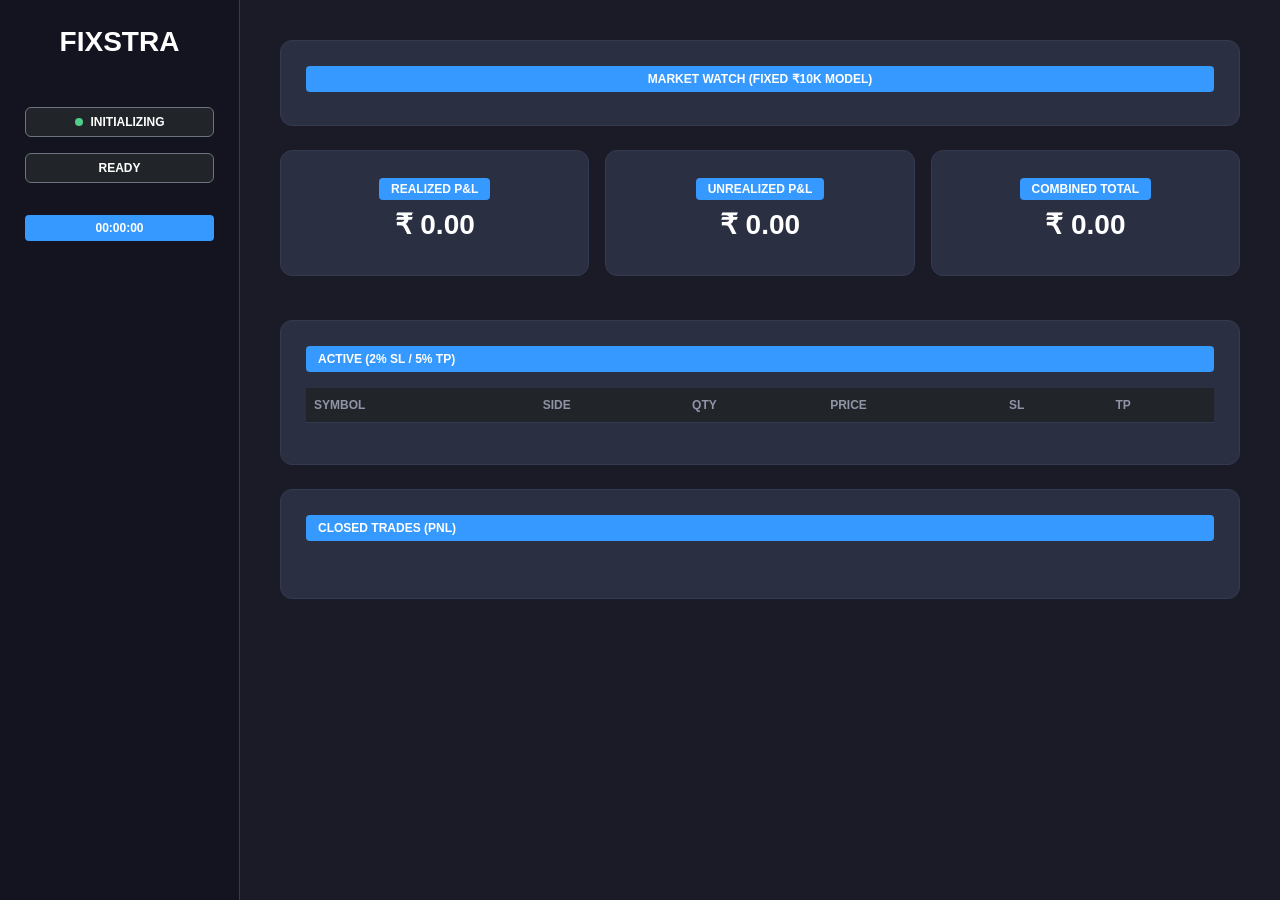
<file: templates/index.html>
<!doctype html>
<html>
<head>
  <meta charset="utf-8">
  <title>FIXSTRA | Pro Algorithmic Desk</title>
  <link rel="stylesheet" href="https://cdn.jsdelivr.net/npm/bootstrap@5.3.3/dist/css/bootstrap.min.css">
  <link rel="stylesheet" href="https://cdnjs.cloudflare.com/ajax/libs/font-awesome/6.0.0/css/all.min.css">
  <link rel="stylesheet" href="/static/styles.css">
</head>
<body>
  <div class="sidebar">
    <div class="h3 fw-bold mb-5 text-center">FIXSTRA</div>
    <div class="badge bg-dark border border-secondary w-100 p-2 mb-3"><span id="pulse-dot" class="heartbeat-dot"></span><span id="heartbeat-status">INITIALIZING</span></div>
    <div class="badge bg-dark border border-secondary w-100 p-2 mb-3"><span id="tg-status">READY</span></div>
    <div id="last-update" class="label-blue-bg w-100 text-center mt-3">00:00:00</div>
  </div>

  <div class="main-wrapper">
    <div class="summary-card mb-4">
        <div class="label-blue-bg mb-3 w-100">Market Watch (Fixed ₹10k Model)</div>
        <div class="row g-2 px-3" id="watch-grid"></div>
    </div>

    <div class="row g-3 mb-4">
        <div class="col-md-4"><div class="summary-card"><span class="label-blue-bg">Realized P&L</span><div class="h3 fw-bold mt-2" id="realized-val">₹ 0.00</div></div></div>
        <div class="col-md-4"><div class="summary-card"><span class="label-blue-bg">Unrealized P&L</span><div class="h3 fw-bold mt-2" id="unrealized-val">₹ 0.00</div></div></div>
        <div class="col-md-4"><div class="summary-card"><span class="label-blue-bg">Combined Total</span><div class="h3 fw-bold mt-2" id="combined-val">₹ 0.00</div></div></div>
    </div>

    <div class="summary-card text-start">
        <div class="label-blue-bg mb-3">Active (2% SL / 5% TP)</div>
        <table class="table table-dark">
            <thead><tr><th>SYMBOL</th><th>SIDE</th><th>QTY</th><th>PRICE</th><th>SL</th><th>TP</th></tr></thead>
            <tbody id="open-body"></tbody>
        </table>
    </div>

    <div class="summary-card text-start mt-4">
        <div class="label-blue-bg mb-3">Closed Trades (PnL)</div>
        <table class="table table-dark"><tbody id="closed-body"></tbody></table>
    </div>
  </div>

<script>
    const ws = new WebSocket(`ws://${window.location.host}/ws`);
    const fmt = (v) => v ? v.toLocaleString('en-IN', {minimumFractionDigits: 2}) : "0.00";
    ws.onmessage = (event) => {
        const d = JSON.parse(event.data);
        document.getElementById('heartbeat-status').innerText = d.market_status;
        document.getElementById('tg-status').innerText = d.telegram_status;
        document.getElementById('last-update').innerText = d.last_update;

        // FIXED: Updating Restored PnL Summary Cards
        document.getElementById('realized-val').innerText = `₹ ${fmt(d.realized_pnl)}`;
        document.getElementById('unrealized-val').innerText = `₹ ${fmt(d.unrealized_pnl)}`;
        document.getElementById('combined-val').innerText = `₹ ${fmt(d.combined_pnl)}`;

        let openHtml = '';
        for (const s in d.open_positions) {
            const p = d.open_positions[s];
            openHtml += `<tr><td>${s}</td><td>${p.side}</td><td>${p.qty}</td><td>₹ ${fmt(p.avg_price)}</td><td class="text-danger">₹ ${fmt(p.sl)}</td><td class="text-success">₹ ${fmt(p.tp)}</td></tr>`;
        }
        document.getElementById('open-body').innerHTML = openHtml || '<tr><td colspan="6" class="text-center py-4 text-muted">Awaiting Market Move...</td></tr>';
        
        document.getElementById('closed-body').innerHTML = d.closed_trades.map(t => `<tr><td>${t.symbol}</td><td class="${t.pnl >= 0 ? 'text-success':'text-danger'}">₹ ${fmt(t.pnl)}</td><td>Exit: ₹ ${fmt(t.exit_price)}</td></tr>`).join('');

        document.getElementById('watch-grid').innerHTML = Object.entries(d.live_prices).map(([sym, lp]) => `
            <div class="col-md-2 col-6"><div class="watch-card"><b>${sym}</b><br><span style="color: #ffeb3b;">₹ ${fmt(lp)}</span></div></div>
        `).join('');
    };
</script>
</body>
</html>
</file>
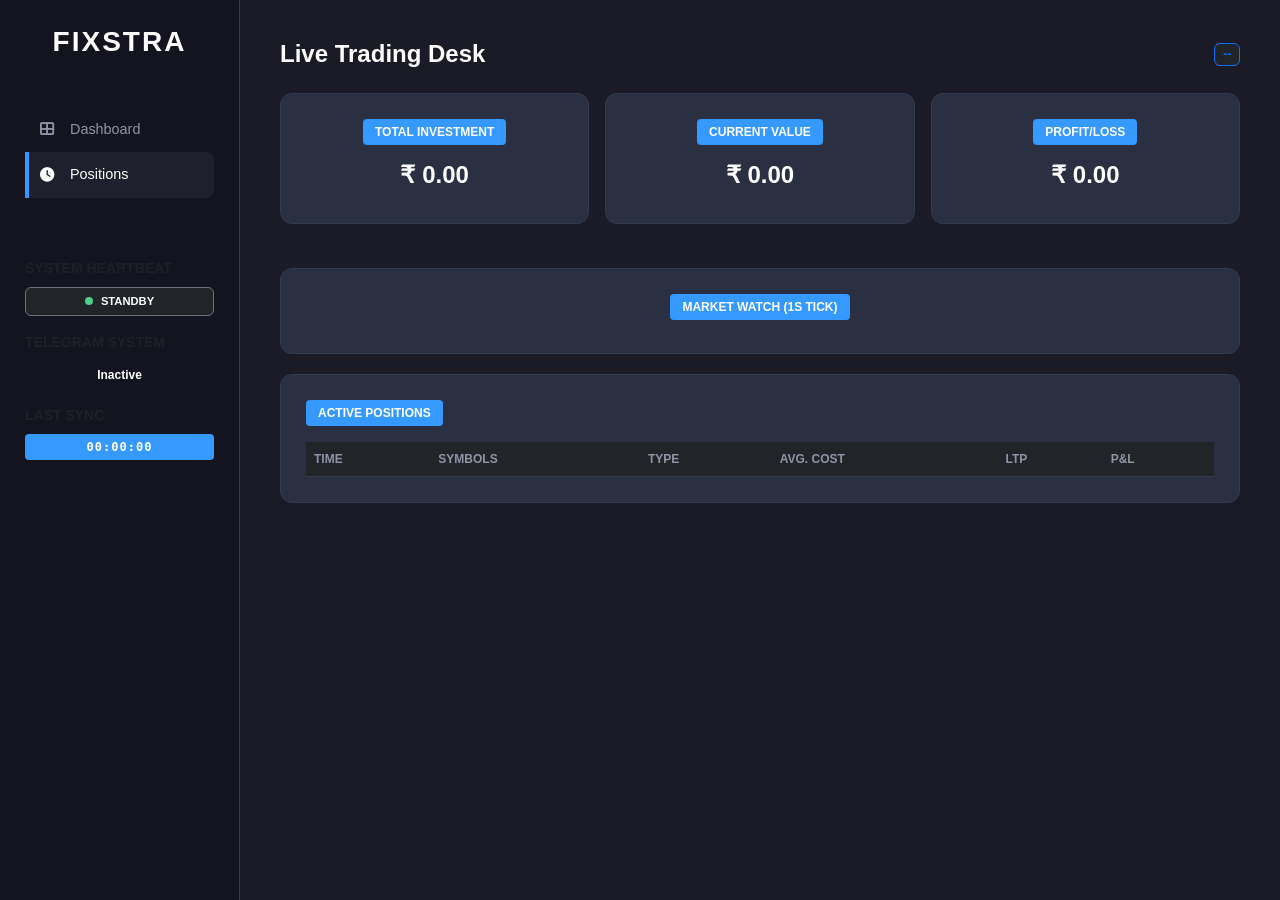
<file: backup/FIXSTRA-main/FIXSTRA-main/templates/index.html>
<!doctype html>
<html lang="en">
<head>
  <meta charset="utf-8">
  <title>FIXSTRA | Pro Algorithmic Desk</title>
  <link rel="stylesheet" href="https://cdn.jsdelivr.net/npm/bootstrap@5.3.3/dist/css/bootstrap.min.css">
  <link rel="stylesheet" href="https://cdnjs.cloudflare.com/ajax/libs/font-awesome/6.0.0/css/all.min.css">
  <style>
    :root { 
        --body-bg: #1a1b26; 
        --sidebar-bg: #13141f; 
        --card-bg: #2b2f42; 
        --border: #343a50; 
        --accent: #3699ff; 
        --success: #50cd89; 
        --danger: #f1416c; 
        --warning: #ffb800;
        --yellow: #ffeb3b; 
    }
    body { background: var(--body-bg); color: #fff; font-family: 'Poppins', sans-serif; margin: 0; }
    .sidebar { width: 240px; background: var(--sidebar-bg); min-height: 100vh; position: fixed; top: 0; left: 0; padding: 25px; border-right: 1px solid var(--border); }
    .nav-item { color: #9194a7; display: flex; align-items: center; padding: 12px 15px; text-decoration: none; font-size: 0.9rem; transition: 0.2s; }
    .nav-item.active { color: #fff; background: #1e202e; border-radius: 8px; position: relative; }
    .nav-item.active::after { content: ''; position: absolute; left: 0; height: 100%; width: 4px; background: var(--accent); }
    .main-wrapper { margin-left: 240px; padding: 40px; }
    .summary-card { background: var(--card-bg); border-radius: 12px; padding: 25px; border: 1px solid var(--border); margin-bottom: 20px; text-align: center; }
    
    /* Blue Background Labels */
    .label-blue-bg { background-color: var(--accent); color: #fff; padding: 4px 12px; border-radius: 4px; font-size: 0.75rem; font-weight: 700; text-transform: uppercase; display: inline-block; }
    
    .market-watch-card { background: #24283b; border: 1px solid var(--border); border-radius: 10px; padding: 15px; text-align: center; }
    .bright-val { font-weight: 700; color: var(--yellow) !important; }
    
    .table thead th { color: #9194a7; font-size: 0.75rem; text-transform: uppercase; border-bottom: 1px solid var(--border); }
    .table tbody td { padding: 15px; border-bottom: 1px solid #24283b; vertical-align: middle; }
    
    .badge-buy { background: rgba(80, 205, 137, 0.1); color: var(--success); border: 1px solid var(--success); }
    .badge-sell { background: rgba(241, 65, 108, 0.1); color: var(--danger); border: 1px solid var(--danger); }

    /* Heartbeat Animation */
    .heartbeat-dot { height: 8px; width: 8px; background-color: var(--success); border-radius: 50%; display: inline-block; margin-right: 8px; animation: pulse 1.5s infinite; }
    @keyframes pulse { 
        0% { transform: scale(0.95); box-shadow: 0 0 0 0 rgba(80, 205, 137, 0.7); }
        70% { transform: scale(1); box-shadow: 0 0 0 10px rgba(80, 205, 137, 0); }
        100% { transform: scale(0.95); box-shadow: 0 0 0 0 rgba(80, 205, 137, 0); }
    }
    .status-warning { background-color: var(--warning) !important; animation: pulse-warning 1.5s infinite; }
    @keyframes pulse-warning { 
        0% { box-shadow: 0 0 0 0 rgba(255, 184, 0, 0.7); }
        70% { box-shadow: 0 0 0 10px rgba(255, 184, 0, 0); }
        100% { box-shadow: 0 0 0 0 rgba(255, 184, 0, 0); }
    }
  </style>
</head>
<body>

  <div class="sidebar">
    <div class="h3 fw-bold mb-5 text-center" style="letter-spacing: 2px;">FIXSTRA</div>
    <a href="#" class="nav-item"><i class="fa fa-th-large me-3"></i> Dashboard</a>
    <a href="#" class="nav-item active"><i class="fa fa-clock me-3"></i> Positions</a>
    
    <div style="margin-top: 60px;">
        <div class="small text-muted mb-2 text-uppercase fw-bold">System Heartbeat</div>
        <div id="heartbeat-badge" class="badge bg-dark border border-secondary w-100 mb-3 p-2 d-flex align-items-center justify-content-center" style="font-size: 0.7rem;">
            <span id="pulse-dot" class="heartbeat-dot"></span>
            <span id="heartbeat-status">STANDBY</span>
        </div>

        <div class="small text-muted mb-2 text-uppercase fw-bold">Telegram System</div>
        <div id="tg-status-badge" class="badge w-100 mb-3 p-2">Inactive</div>
        
        <div class="small text-muted mb-2 text-uppercase fw-bold">Last Sync</div>
        <div class="text-center">
            <div id="last-update" class="label-blue-bg w-100" style="font-family: monospace; letter-spacing: 1px;">00:00:00</div>
        </div>
    </div>
  </div>

  <div class="main-wrapper">
    <div class="d-flex justify-content-between align-items-center mb-4">
        <h4 class="fw-bold m-0">Live Trading Desk</h4>
        <div id="market-status-badge" class="badge bg-dark border border-primary text-primary">--</div>
    </div>

    <div class="row g-3 mb-4">
        <div class="col-md-4"><div class="summary-card"><div class="mb-3"><span class="label-blue-bg">Total Investment</span></div><div class="h4 text-white fw-bold" id="total-inv">₹ 0.00</div></div></div>
        <div class="col-md-4"><div class="summary-card"><div class="mb-3"><span class="label-blue-bg">Current Value</span></div><div class="h4 text-white fw-bold" id="current-val">₹ 0.00</div></div></div>
        <div class="col-md-4"><div class="summary-card"><div class="mb-3"><span class="label-blue-bg">Profit/Loss</span></div><div class="h4 text-white fw-bold" id="total-pnl">₹ 0.00</div></div></div>
    </div>

    <div class="summary-card">
        <div class="label-blue-bg mb-4">Market Watch (1s Tick)</div>
        <div class="row g-3" id="watch-grid"></div>
    </div>

    <div class="summary-card text-start">
        <div class="label-blue-bg mb-3">Active Positions</div>
        <table class="table table-dark table-borderless m-0">
            <thead><tr><th>TIME</th><th>SYMBOLS</th><th>TYPE</th><th>AVG. COST</th><th>LTP</th><th>P&L</th></tr></thead>
            <tbody id="position-body"></tbody>
        </table>
    </div>
  </div>

<script>
    const ws = new WebSocket(`ws://${window.location.host}/ws`);

    ws.onmessage = (event) => {
        try {
            const d = JSON.parse(event.data);
            const fmt = (v) => v.toLocaleString('en-IN', {minimumFractionDigits: 2});

            // 1. Update Heartbeat & Market Status
            const hbStatus = d.market_status || "OFFLINE";
            document.getElementById('heartbeat-status').innerText = hbStatus;
            document.getElementById('market-status-badge').innerText = hbStatus;
            
            const dot = document.getElementById('pulse-dot');
            if(hbStatus.includes("LIVE")) {
                dot.className = "heartbeat-dot"; 
            } else if(hbStatus.includes("RECONNECT") || hbStatus.includes("INIT")) {
                dot.className = "heartbeat-dot status-warning";
            } else {
                dot.style.animation = "none";
                dot.style.backgroundColor = "var(--danger)";
            }

            // 2. Update Sidebar Meta
            document.getElementById('last-update').innerText = d.last_update;
            const tgBadge = document.getElementById('tg-status-badge');
            tgBadge.innerText = d.telegram_status;
            tgBadge.className = d.telegram_status === "Active" ? "badge bg-success w-100 mb-3 p-2" : "badge bg-danger w-100 mb-3 p-2";

            // 3. Update Summary Cards
            document.getElementById('total-inv').innerText = `₹ ${fmt(d.total_investment)}`;
            document.getElementById('current-val').innerText = `₹ ${fmt(d.current_value)}`;
            const pnlEl = document.getElementById('total-pnl');
            const totalPnL = d.total_pnl_combined || 0;
            pnlEl.innerText = `₹ ${fmt(totalPnL)}`;
            pnlEl.className = totalPnL >= 0 ? 'h4 text-success fw-bold' : 'h4 text-danger fw-bold';

            // 4. Update Market Watch Grid
            const grid = document.getElementById('watch-grid');
            grid.innerHTML = Object.entries(d.live_prices).map(([sym, price]) => {
                const open = d.open_prices[sym] || price;
                const change = open > 0 ? ((price - open) / open * 100).toFixed(2) : "0.00";
                return `
                    <div class="col-md-2 col-6">
                        <div class="market-watch-card text-center">
                            <div class="mb-2"><span class="label-blue-bg">${sym}</span></div>
                            <div class="h6 bright-val m-0">${fmt(price)}</div>
                            <div class="small ${change >= 0 ? 'text-success' : 'text-danger'}">(${change}%)</div>
                        </div>
                    </div>`;
            }).join('');

            // 5. Update Positions Table
            const tbody = document.getElementById('position-body');
            const active = d.trades ? d.trades.filter(t => t.exit === "OPEN") : [];
            if (active.length > 0) {
                tbody.innerHTML = active.map(t => {
                    const lp = d.live_prices[t.symbol] || t.entry;
                    const pnlVal = (t.type === 'BUY' ? (lp - t.entry) : (t.entry - lp));
                    return `
                        <tr>
                            <td class="small text-muted">${t.time}</td>
                            <td class="fw-bold">${t.symbol}</td>
                            <td><span class="badge ${t.type === 'BUY' ? 'badge-buy' : 'badge-sell'} p-2">${t.type}</span></td>
                            <td>₹ ${fmt(t.entry)}</td>
                            <td class="${pnlVal >= 0 ? 'text-success' : 'text-danger'}">₹ ${fmt(lp)}</td>
                            <td class="fw-bold ${pnlVal >= 0 ? 'text-success' : 'text-danger'}">₹ ${fmt(pnlVal)}</td>
                        </tr>`;
                }).join('');
            } else {
                tbody.innerHTML = `<tr><td colspan="6" class="text-center py-5 text-muted">No active positions. Monitoring market...</td></tr>`;
            }
        } catch (e) { console.error("UI Update Error:", e); }
    };
</script>
</body>
</html>
</file>
<file: static/styles.css>
:root { 
    --body-bg: #1a1b26; --sidebar-bg: #13141f; --card-bg: #2b2f42; 
    --border: #343a50; --accent: #3699ff; --success: #50cd89; 
    --danger: #f1416c; --warning: #ffb800; --yellow: #ffeb3b; 
}
body { background: var(--body-bg); color: #fff; font-family: 'Poppins', sans-serif; margin: 0; }
.sidebar { width: 240px; background: var(--sidebar-bg); min-height: 100vh; position: fixed; top: 0; left: 0; padding: 25px; border-right: 1px solid var(--border); }
.nav-item { color: #9194a7; display: flex; align-items: center; padding: 12px 15px; text-decoration: none; font-size: 0.9rem; transition: 0.2s; }
.nav-item.active { color: #fff; background: #1e202e; border-radius: 8px; position: relative; }
.nav-item.active::after { content: ''; position: absolute; left: 0; height: 100%; width: 4px; background: var(--accent); }
.main-wrapper { margin-left: 240px; padding: 40px; }
.summary-card { background: var(--card-bg); border-radius: 12px; padding: 25px; border: 1px solid var(--border); margin-bottom: 20px; text-align: center; }
.label-blue-bg { background-color: var(--accent); color: #fff; padding: 4px 12px; border-radius: 4px; font-size: 0.75rem; font-weight: 700; text-transform: uppercase; }
.watch-card { background: #24283b; border: 1px solid var(--border); border-radius: 10px; padding: 10px; }
.heartbeat-dot { height: 8px; width: 8px; background-color: var(--success); border-radius: 50%; display: inline-block; margin-right: 8px; animation: pulse 1.5s infinite; }
@keyframes pulse { 0% { transform: scale(0.95); box-shadow: 0 0 0 0 rgba(80, 205, 137, 0.7); } 70% { transform: scale(1); box-shadow: 0 0 0 10px rgba(80, 205, 137, 0); } 100% { transform: scale(0.95); box-shadow: 0 0 0 0 rgba(80, 205, 137, 0); } }
.status-warning { background-color: var(--warning) !important; animation: pulse-warning 1.5s infinite; }
@keyframes pulse-warning { 0% { box-shadow: 0 0 0 0 rgba(255, 184, 0, 0.7); } 70% { box-shadow: 0 0 0 10px rgba(255, 184, 0, 0); } 100% { box-shadow: 0 0 0 0 rgba(255, 184, 0, 0); } }
.table { color: #fff !important; }
.table thead th { color: #9194a7; font-size: 0.75rem; border-bottom: 1px solid var(--border); }



/* Target the Instrument Labels (NIFTY 50, SBIN, etc.) */
.watch-card .text-muted {
    background-color: #3699ff !important; /* FIXSTRA Corporate Blue */
    color: #ffffff !important;           /* White text for visibility */
    padding: 2px 8px;
    border-radius: 4px;
    display: inline-block;
    margin-bottom: 8px;
    font-size: 0.75rem;
    font-weight: 700;
    text-transform: uppercase;
}

/* Ensure the main section headers remain blue */
.label-blue-bg {
    background-color: #3699ff !important;
    color: #ffffff !important;
    padding: 4px 12px;
    border-radius: 4px;
    font-size: 0.75rem;
    font-weight: 700;
}
</file>
